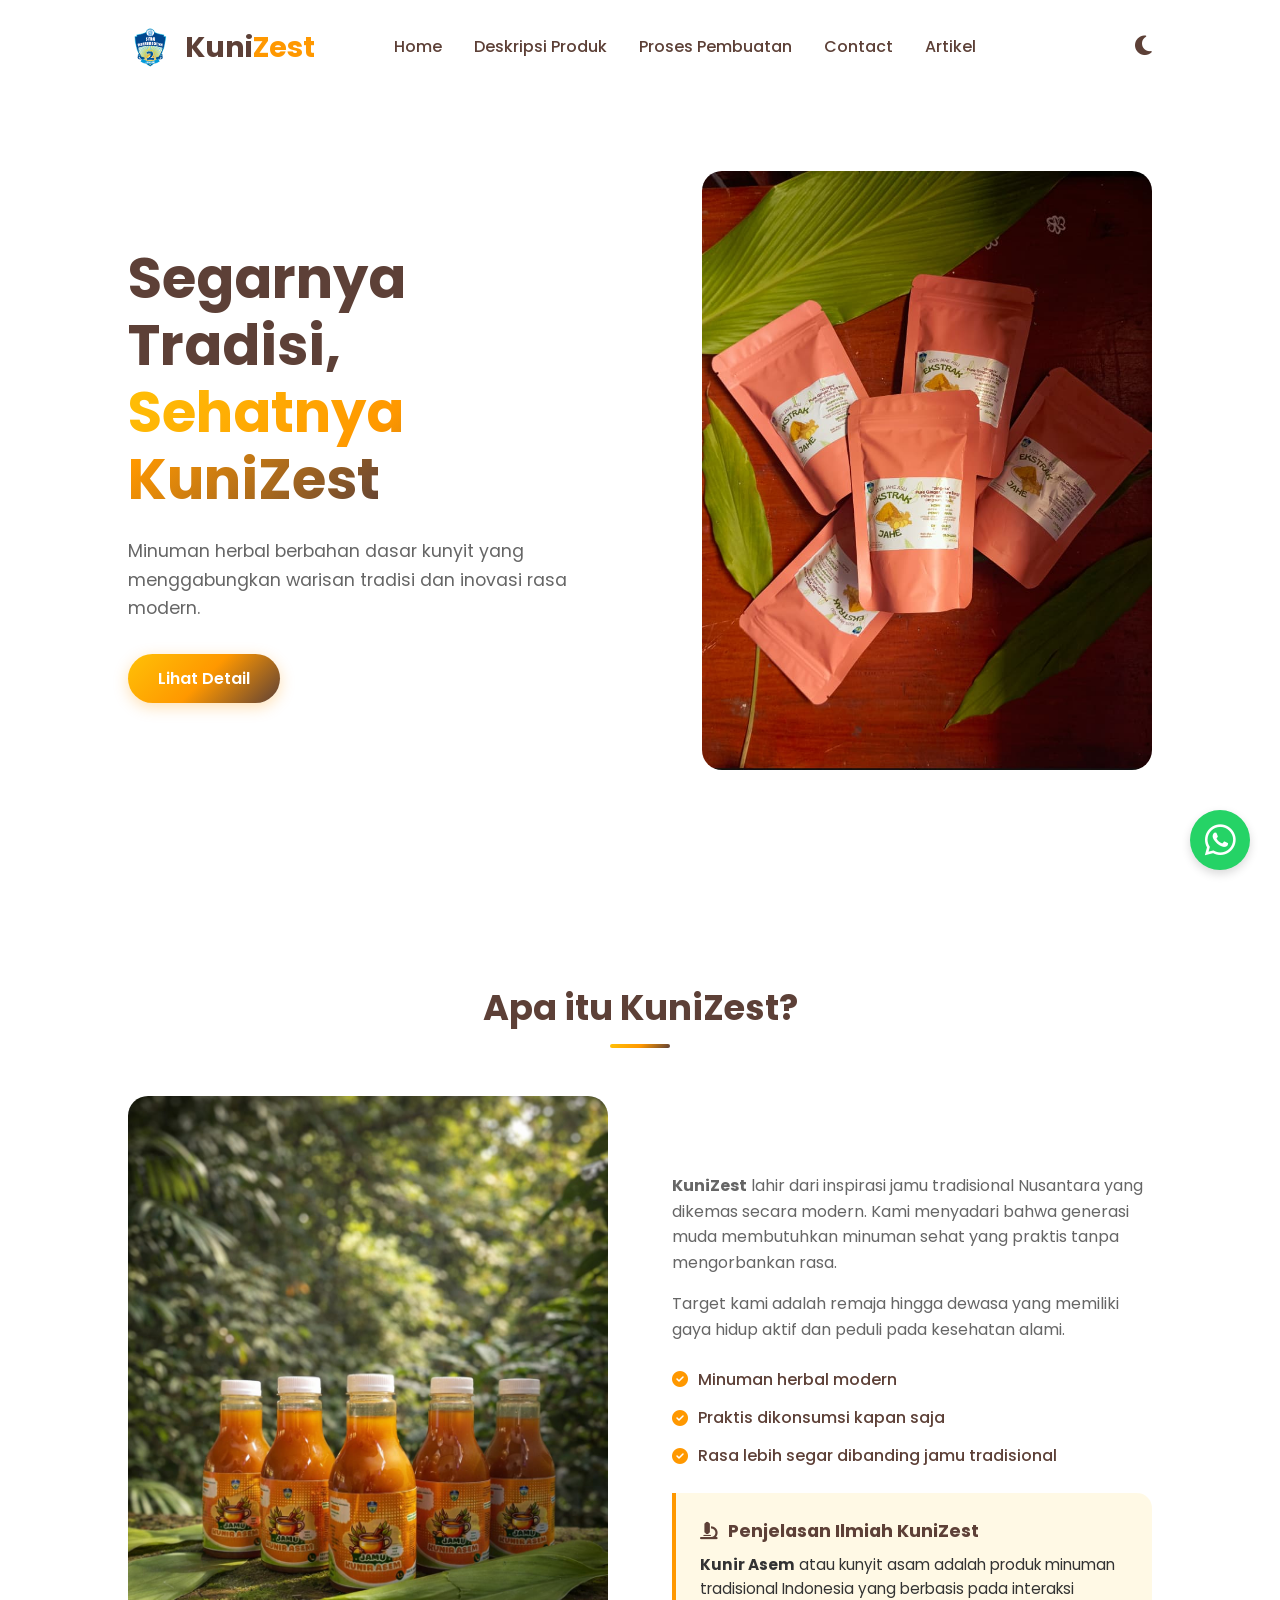
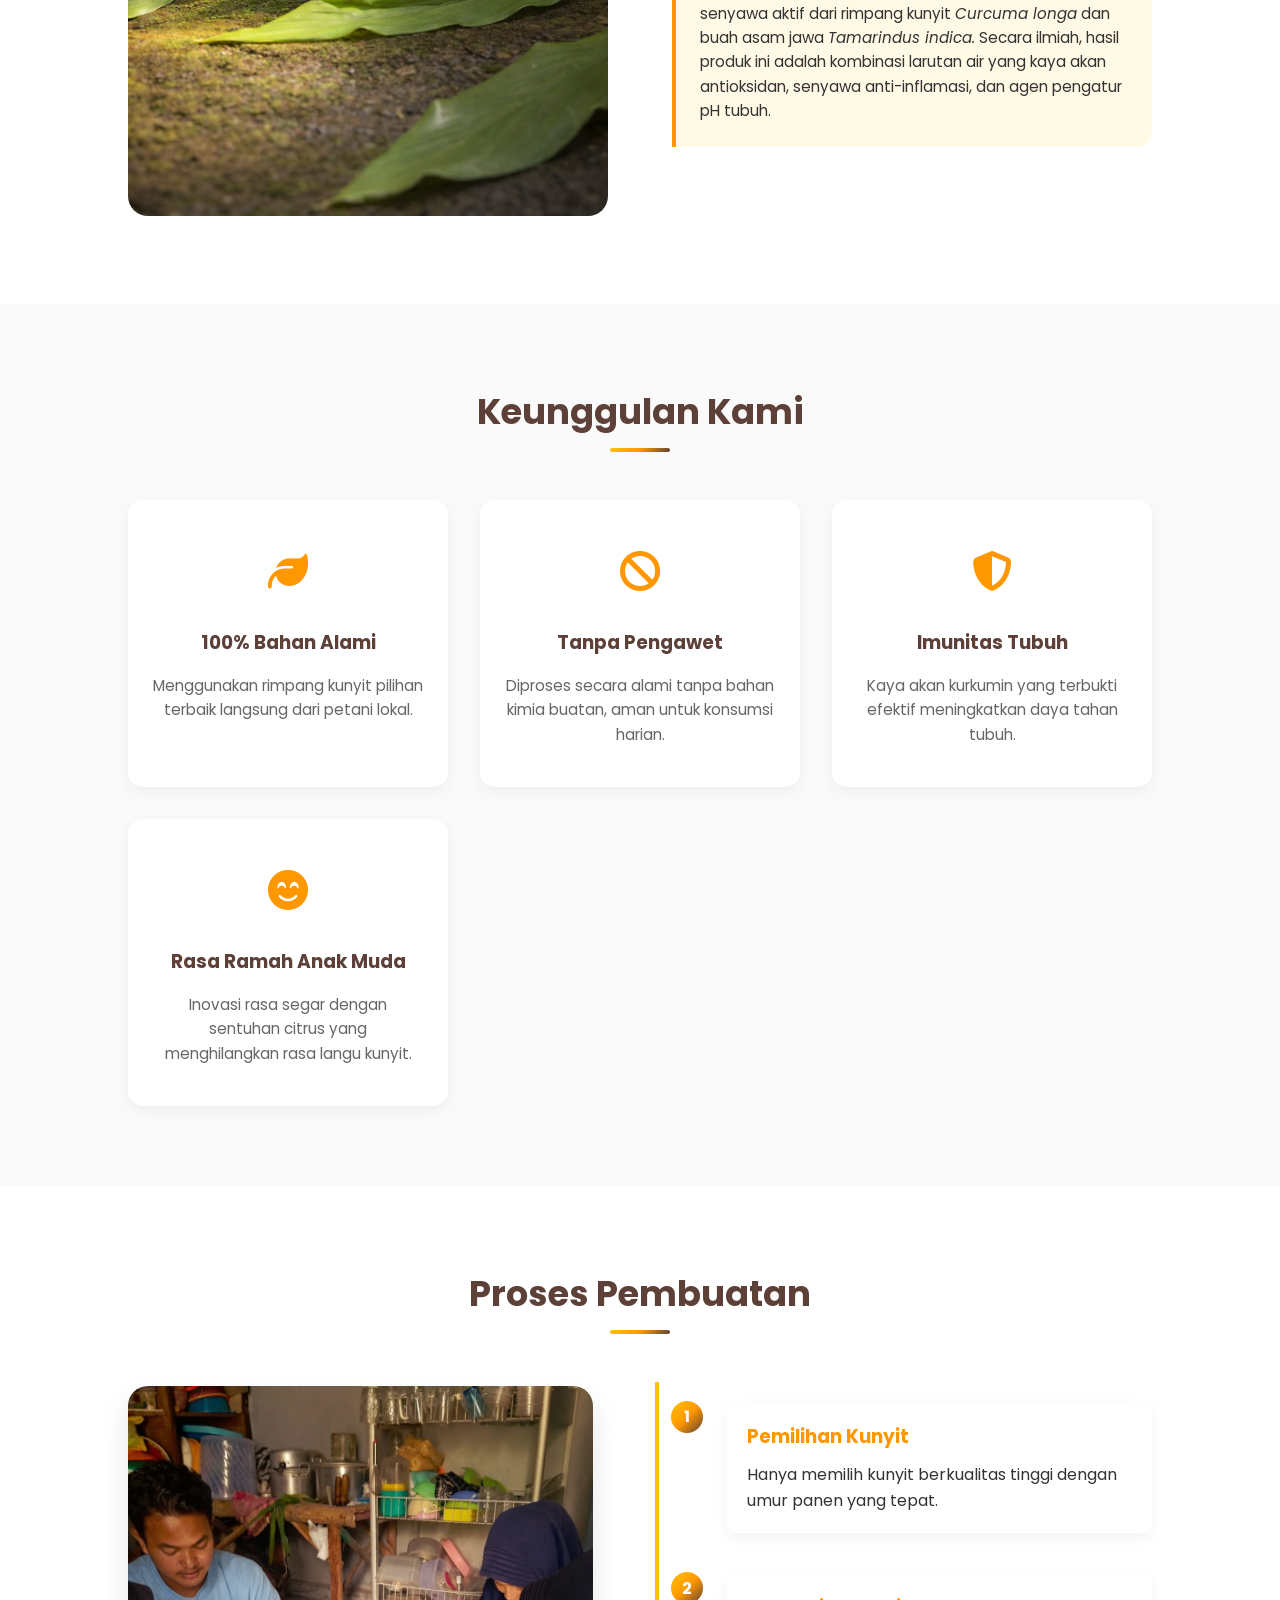
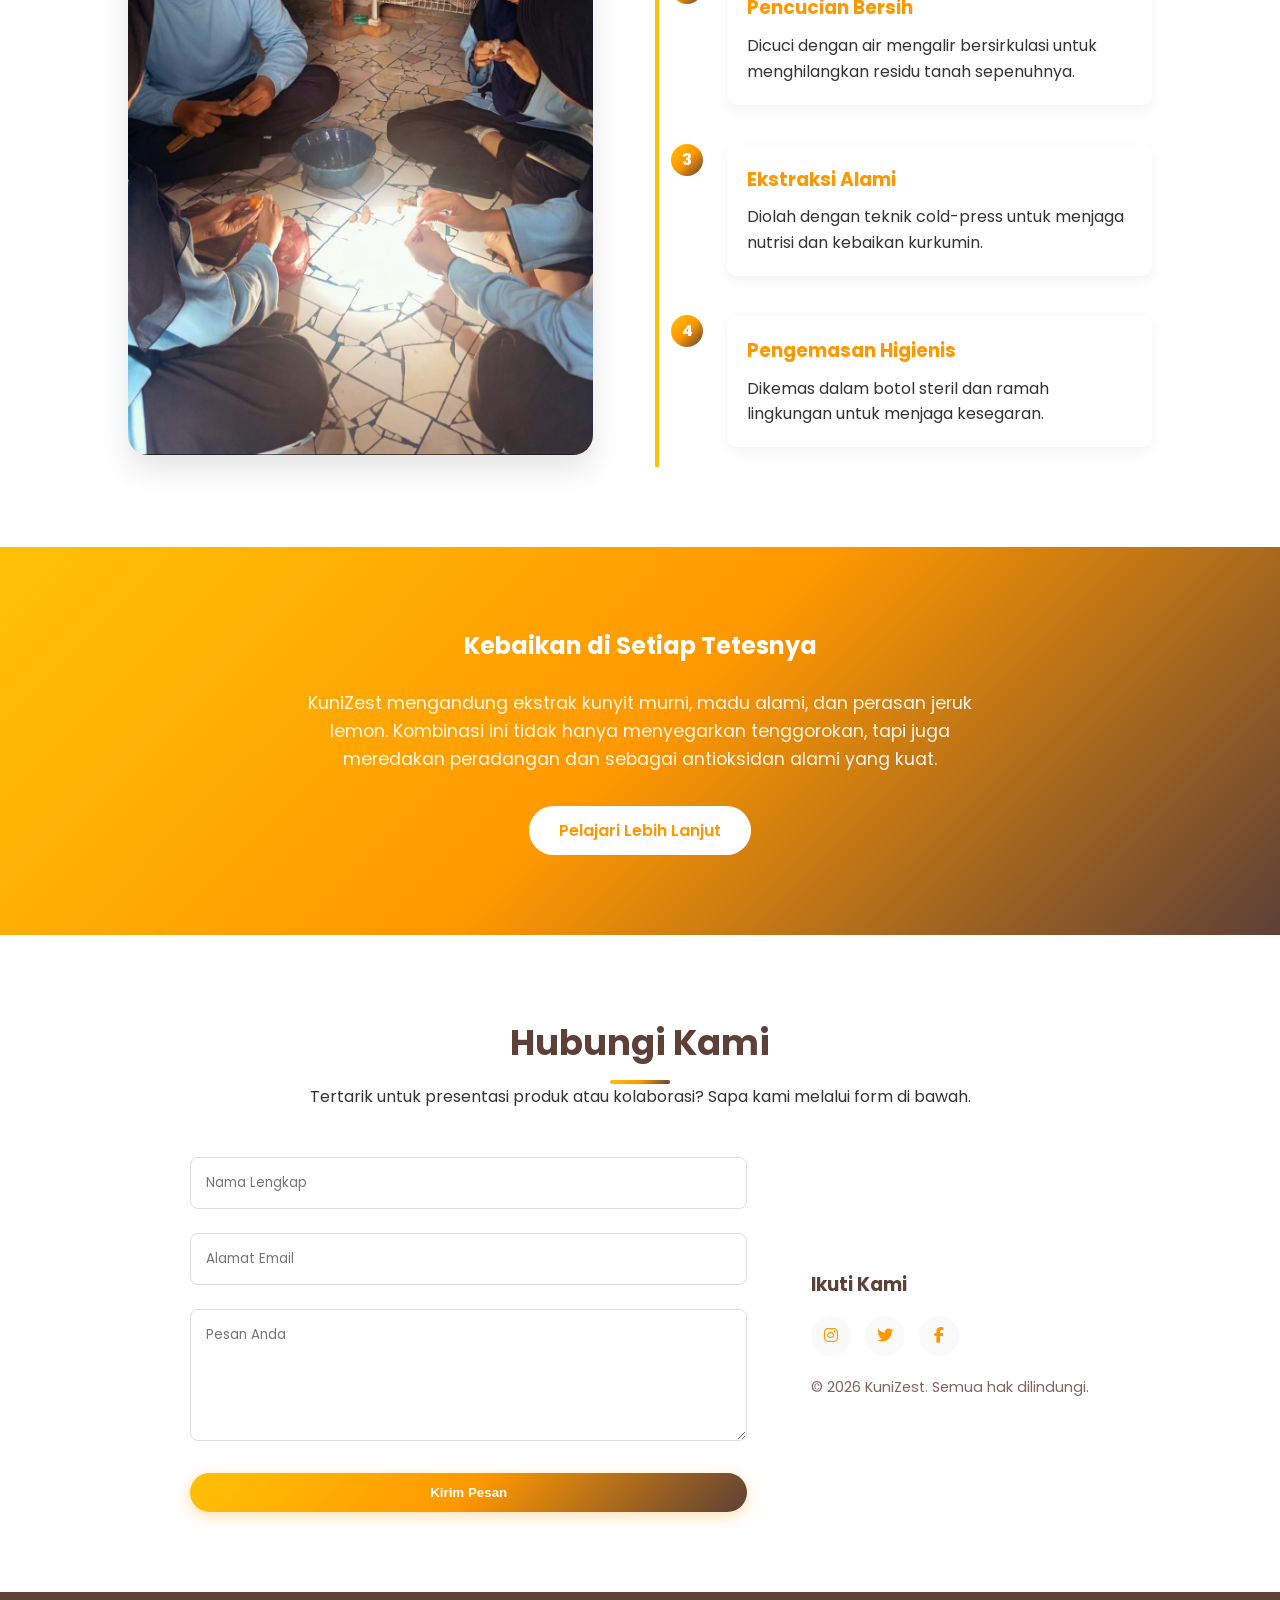
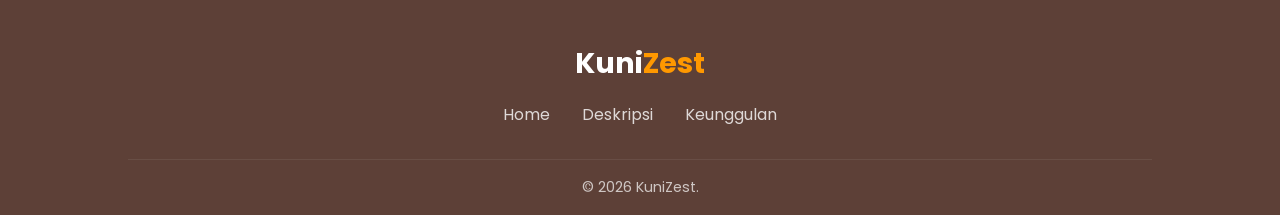
<file: index.html>
<!doctype html>
<html lang="id">
  <head>
    <meta charset="UTF-8" />
    <meta name="viewport" content="width=device-width, initial-scale=1.0" />
    <title>KuniZest | Segarnya Tradisi, Sehatnya KuniZest</title>

    <link
      href="https://fonts.googleapis.com/css2?family=Poppins:wght@300;400;500;600;700&display=swap"
      rel="stylesheet"
    />

    <link
      rel="stylesheet"
      href="https://cdnjs.cloudflare.com/ajax/libs/font-awesome/6.4.0/css/all.min.css"
    />

    <link rel="stylesheet" href="style.css" />
  </head>
  <body>
    <nav id="navbar">
      <div class="nav-container">
        <a href="#" class="nav-brand">
          <img src="/asset/logo.png" alt="Logo SMA" class="nav-logo" />
          <span class="nav-title">Kuni<span>Zest</span></span>
        </a>
        <ul class="nav-links">
          <li><a href="#home">Home</a></li>
          <li><a href="#deskripsi">Deskripsi Produk</a></li>
          <li><a href="#proses">Proses Pembuatan</a></li>
          <li><a href="#contact">Contact</a></li>
          <li><a href="artikel.html">Artikel</a></li>
        </ul>
        <div class="nav-actions"></div>
        <div
          class="dark-mode-toggle"
          id="darkModeToggle"
          title="Toggle Dark Mode"
        >
          <i class="fas fa-moon"></i>
        </div>
        <div class="hamburger">
          <i class="fas fa-bars"></i>
        </div>
      </div>
    </nav>

    <section id="home" class="hero">
      <div class="hero-content animate fade-in">
        <h1>
          Segarnya Tradisi,<br /><span class="text-gradient"
            >Sehatnya KuniZest</span
          >
        </h1>
        <p>
          Minuman herbal berbahan dasar kunyit yang menggabungkan warisan
          tradisi dan inovasi rasa modern.
        </p>
        <a href="#deskripsi" class="btn-primary">Lihat Detail</a>
      </div>
      <div class="hero-image animate slide-in-right">
        <img src="/asset/KuniZest.png" alt="Produk KuniZest" />
      </div>
    </section>

    <section id="deskripsi" class="deskripsi">
      <div class="section-title animate fade-in">
        <h2>Apa itu KuniZest?</h2>
        <div class="underline"></div>
      </div>
      <div class="deskripsi-container">
        <div class="deskripsi-img animate slide-in-left">
          <img src="/asset/kunyit-segar.png" alt="Kunyit Segar" />
        </div>
        <div class="deskripsi-text animate slide-in-right">
          <p>
            <strong>KuniZest</strong> lahir dari inspirasi jamu tradisional
            Nusantara yang dikemas secara modern. Kami menyadari bahwa generasi
            muda membutuhkan minuman sehat yang praktis tanpa mengorbankan rasa.
          </p>
          <p>
            Target kami adalah remaja hingga dewasa yang memiliki gaya hidup
            aktif dan peduli pada kesehatan alami.
          </p>
          <ul class="highlight-list">
            <li><i class="fas fa-check-circle"></i> Minuman herbal modern</li>
            <li>
              <i class="fas fa-check-circle"></i> Praktis dikonsumsi kapan saja
            </li>
            <li>
              <i class="fas fa-check-circle"></i> Rasa lebih segar dibanding
              jamu tradisional
            </li>
          </ul>
          <div class="penjelasan-ilmiah mt-4">
            <h4>
              <i class="fas fa-microscope"></i> Penjelasan Ilmiah KuniZest
            </h4>
            <p>
              <strong>Kunir Asem</strong> atau kunyit asam adalah produk minuman
              tradisional Indonesia yang berbasis pada interaksi senyawa aktif
              dari rimpang kunyit <em>Curcuma longa</em> dan buah asam jawa
              <em>Tamarindus indica.</em>
              Secara ilmiah, hasil produk ini adalah kombinasi larutan air yang
              kaya akan antioksidan, senyawa anti-inflamasi, dan agen pengatur
              pH tubuh.
            </p>
          </div>
        </div>
      </div>
    </section>

    <section id="keunggulan" class="keunggulan bg-light">
      <div class="section-title animate fade-in">
        <h2>Keunggulan Kami</h2>
        <div class="underline"></div>
      </div>
      <div class="grid-cards">
        <div class="card animate fade-in" style="transition-delay: 0.1s">
          <div class="card-icon"><i class="fas fa-leaf"></i></div>
          <h3>100% Bahan Alami</h3>
          <p>
            Menggunakan rimpang kunyit pilihan terbaik langsung dari petani
            lokal.
          </p>
        </div>
        <div class="card animate fade-in" style="transition-delay: 0.2s">
          <div class="card-icon"><i class="fas fa-ban"></i></div>
          <h3>Tanpa Pengawet</h3>
          <p>
            Diproses secara alami tanpa bahan kimia buatan, aman untuk konsumsi
            harian.
          </p>
        </div>
        <div class="card animate fade-in" style="transition-delay: 0.3s">
          <div class="card-icon"><i class="fas fa-shield-alt"></i></div>
          <h3>Imunitas Tubuh</h3>
          <p>
            Kaya akan kurkumin yang terbukti efektif meningkatkan daya tahan
            tubuh.
          </p>
        </div>
        <div class="card animate fade-in" style="transition-delay: 0.4s">
          <div class="card-icon"><i class="fas fa-smile-beam"></i></div>
          <h3>Rasa Ramah Anak Muda</h3>
          <p>
            Inovasi rasa segar dengan sentuhan citrus yang menghilangkan rasa
            langu kunyit.
          </p>
        </div>
      </div>
    </section>

    <section id="proses" class="proses">
      <div class="section-title animate fade-in">
        <h2>Proses Pembuatan</h2>
        <div class="underline"></div>
      </div>

      <div class="proses-container">
        <div class="proses-img animate slide-in-left">
          <img
            src="/asset/proses-produksi.png"
            alt="Proses Produksi KuniZest"
          />
        </div>

        <div class="timeline animate slide-in-right">
          <div class="timeline-item">
            <div class="timeline-icon">1</div>
            <div class="timeline-content">
              <h3>Pemilihan Kunyit</h3>
              <p>
                Hanya memilih kunyit berkualitas tinggi dengan umur panen yang
                tepat.
              </p>
            </div>
          </div>
          <div class="timeline-item">
            <div class="timeline-icon">2</div>
            <div class="timeline-content">
              <h3>Pencucian Bersih</h3>
              <p>
                Dicuci dengan air mengalir bersirkulasi untuk menghilangkan
                residu tanah sepenuhnya.
              </p>
            </div>
          </div>
          <div class="timeline-item">
            <div class="timeline-icon">3</div>
            <div class="timeline-content">
              <h3>Ekstraksi Alami</h3>
              <p>
                Diolah dengan teknik cold-press untuk menjaga nutrisi dan
                kebaikan kurkumin.
              </p>
            </div>
          </div>
          <div class="timeline-item">
            <div class="timeline-icon">4</div>
            <div class="timeline-content">
              <h3>Pengemasan Higienis</h3>
              <p>
                Dikemas dalam botol steril dan ramah lingkungan untuk menjaga
                kesegaran.
              </p>
            </div>
          </div>
        </div>
      </div>
    </section>

    <section id="detail" class="detail bg-gradient text-white">
      <div class="detail-content animate fade-in">
        <h2>Kebaikan di Setiap Tetesnya</h2>
        <p>
          KuniZest mengandung ekstrak kunyit murni, madu alami, dan perasan
          jeruk lemon. Kombinasi ini tidak hanya menyegarkan tenggorokan, tapi
          juga meredakan peradangan dan sebagai antioksidan alami yang kuat.
        </p>
        <a href="#contact" class="btn-secondary">Pelajari Lebih Lanjut</a>
      </div>
    </section>

    <section id="contact" class="contact">
      <div class="section-title animate fade-in">
        <h2>Hubungi Kami</h2>
        <div class="underline"></div>
        <p>
          Tertarik untuk presentasi produk atau kolaborasi? Sapa kami melalui
          form di bawah.
        </p>
      </div>
      <div class="contact-container animate fade-in">
        <form
          class="contact-form"
          onsubmit="
            event.preventDefault();
            alert('Pesan berhasil dikirim! Kami akan segera menghubungi Anda.');
          "
        >
          <div class="input-group">
            <input type="text" placeholder="Nama Lengkap" required />
          </div>
          <div class="input-group">
            <input type="email" placeholder="Alamat Email" required />
          </div>
          <div class="input-group">
            <textarea rows="5" placeholder="Pesan Anda" required></textarea>
          </div>
          <button type="submit" class="btn-primary" style="width: 100%">
            Kirim Pesan
          </button>
        </form>
        <div class="social-media">
          <h3>Ikuti Kami</h3>
          <div class="social-icons">
            <a href="#"><i class="fab fa-instagram"></i></a>
            <a href="#"><i class="fab fa-twitter"></i></a>
            <a href="#"><i class="fab fa-facebook-f"></i></a>
          </div>
          <p
            style="
              margin-top: 20px;
              font-size: 0.9rem;
              color: var(--color-brown);
              opacity: 0.8;
            "
          >
            © 2026 KuniZest. Semua hak dilindungi.
          </p>
        </div>
      </div>
    </section>

    <footer>
      <div class="footer-content">
        <div class="footer-logo">Kuni<span>Zest</span></div>
        <ul class="footer-links">
          <li><a href="#home">Home</a></li>
          <li><a href="#deskripsi">Deskripsi</a></li>
          <li><a href="#keunggulan">Keunggulan</a></li>
        </ul>
      </div>
      <div class="footer-bottom">
        <p>&copy; 2026 KuniZest.</p>
      </div>
      <a
        href="https://wa.me/6283173765940?text=Halo%20Admin%20KuniZest,%20saya%20tertarik%20dan%20ingin%20bertanya%20seputar%20produk%20Anda."
        class="wa-floating"
        target="_blank"
        title="Hubungi Kami via WhatsApp"
      >
        <i class="fab fa-whatsapp"></i>
      </a>
    </footer>

    <script src="script.js"></script>
  </body>
</html>
</file>
<file: style.css>
/* Color Variables */
:root {
  --color-yellow: #ffc107;
  --color-orange: #ff9800;
  --color-brown: #5d4037;
  --color-white: #ffffff;
  --color-bg-light: #fafafa;
  --color-text-dark: #333333;
  --color-text-muted: #666666;
  --gradient-brand: linear-gradient(135deg, #ffc107, #ff9800, #5d4037);
}

/* Reset & Global */
* {
  margin: 0;
  padding: 0;
  box-sizing: border-box;
}

body {
  font-family: "Poppins", sans-serif;
  color: var(--color-text-dark);
  line-height: 1.6;
  overflow-x: hidden;
}

html {
  scroll-behavior: smooth;
}

/* Typography */
.text-gradient {
  background: var(--gradient-brand);
  background-clip: text;
  -webkit-text-fill-color: transparent;
}

.section-title {
  text-align: center;
  margin-bottom: 3rem;
}

.section-title h2 {
  font-size: 2.2rem;
  color: var(--color-brown);
}

.underline {
  width: 60px;
  height: 4px;
  background: var(--gradient-brand);
  margin: 0.5rem auto 0;
  border-radius: 2px;
}

/* Layout Utilites */
section {
  padding: 5rem 10%;
}
.bg-light {
  background-color: var(--color-bg-light);
}
.bg-gradient {
  background: var(--gradient-brand);
}
.text-white {
  color: var(--color-white);
}

/* Buttons */
.btn-primary,
.btn-secondary {
  display: inline-block;
  padding: 12px 30px;
  border-radius: 30px;
  font-weight: 600;
  text-decoration: none;
  transition: all 0.3s ease;
  cursor: pointer;
  border: none;
}

.btn-primary {
  background: var(--gradient-brand);
  color: var(--color-white);
  box-shadow: 0 4px 15px rgba(255, 152, 0, 0.3);
}

.btn-primary:hover {
  transform: translateY(-3px);
  box-shadow: 0 6px 20px rgba(255, 152, 0, 0.5);
}

.btn-secondary {
  background: var(--color-white);
  color: var(--color-orange);
}

.btn-secondary:hover {
  background: var(--color-yellow);
  color: var(--color-brown);
}

/* 1. Navbar */
#navbar {
  position: fixed;
  top: 0;
  width: 100%;
  padding: 1.5rem 10%;
  z-index: 1000;
  transition: all 0.3s ease;
  background: transparent;
}

#navbar.scrolled {
  background: var(--color-white);
  box-shadow: 0 2px 10px rgba(0, 0, 0, 0.1);
  padding: 1rem 10%;
}

.nav-container {
  display: flex;
  justify-content: space-between;
  align-items: center;
}

/* Style Logo dan Teks KuniZest Bersebelahan */
.nav-brand {
  display: flex;
  align-items: center;
  gap: 12px;
  text-decoration: none;
}

.nav-logo {
  height: 45px;
  width: auto;
  object-fit: contain;
}

.nav-title {
  font-size: 1.8rem;
  font-weight: 700;
  color: var(--color-brown);
}

.nav-title span {
  color: var(
    --color-orange
  ); /* Mengembalikan efek 2 warna pada tulisan KuniZest */
}

.nav-links {
  list-style: none;
  display: flex;
  gap: 2rem;
}

.nav-links a {
  text-decoration: none;
  color: var(--color-brown);
  font-weight: 500;
  position: relative;
  padding-bottom: 5px;
}

/* Hover underline animation */
.nav-links a::after {
  content: "";
  position: absolute;
  width: 0;
  height: 2px;
  bottom: 0;
  left: 0;
  background: var(--gradient-brand);
  transition: width 0.3s ease;
}

.nav-links a:hover::after {
  width: 100%;
}

.hamburger {
  display: none;
  font-size: 1.5rem;
  color: var(--color-brown);
  cursor: pointer;
}

/* 2. Hero Section */
.hero {
  min-height: 100vh;
  display: flex;
  align-items: center;
  justify-content: space-between;
  padding-top: 8rem;
}

.hero-content {
  flex: 1;
  padding-right: 2rem;
}

.hero h1 {
  font-size: 3.5rem;
  line-height: 1.2;
  margin-bottom: 1.5rem;
  color: var(--color-brown);
}

.hero p {
  font-size: 1.1rem;
  color: var(--color-text-muted);
  margin-bottom: 2rem;
}

.hero-image {
  flex: 1;
  text-align: right;
}

.hero-image img {
  width: 100%;
  max-width: 450px;
  border-radius: 20px;
  background: transparent;
}

/* 3. Deskripsi Produk */
.deskripsi-container {
  display: flex;
  align-items: center;
  gap: 4rem;
}

.deskripsi-img {
  flex: 1;
}
.deskripsi-img img {
  width: 100%;
  border-radius: 20px;
}

.deskripsi-text {
  flex: 1;
}
.deskripsi-text p {
  margin-bottom: 1rem;
  color: var(--color-text-muted);
}

.highlight-list {
  list-style: none;
  margin-top: 1.5rem;
}

.highlight-list li {
  margin-bottom: 0.8rem;
  display: flex;
  align-items: center;
  gap: 10px;
  color: var(--color-brown);
  font-weight: 500;
}

.highlight-list i {
  color: var(--color-orange);
}

.mt-4 {
  margin-top: 1.5rem;
}
.penjelasan-ilmiah {
  background: rgba(255, 193, 7, 0.1);
  padding: 1.5rem;
  border-left: 4px solid var(--color-orange);
  border-radius: 0 15px 15px 0;
  margin-top: 1.5rem;
}
.penjelasan-ilmiah h4 {
  color: var(--color-brown);
  margin-bottom: 0.5rem;
  display: flex;
  align-items: center;
  gap: 10px;
  font-size: 1.1rem;
}
.penjelasan-ilmiah p {
  font-size: 0.95rem;
  margin-bottom: 0;
  color: var(--color-text-dark);
}

/* 4. Keunggulan (Cards) */
.grid-cards {
  display: grid;
  grid-template-columns: repeat(auto-fit, minmax(250px, 1fr));
  gap: 2rem;
}

.card {
  background: var(--color-white);
  padding: 2.5rem 1.5rem;
  border-radius: 15px;
  text-align: center;
  box-shadow: 0 5px 15px rgba(0, 0, 0, 0.05);
  transition:
    transform 0.3s ease,
    box-shadow 0.3s ease;
}

.card:hover {
  transform: translateY(-10px) scale(1.02);
  box-shadow: 0 15px 30px rgba(0, 0, 0, 0.1);
}

.card-icon {
  font-size: 2.5rem;
  color: var(--color-orange);
  margin-bottom: 1.5rem;
}

.card h3 {
  margin-bottom: 1rem;
  color: var(--color-brown);
}

.card p {
  color: var(--color-text-muted);
  font-size: 0.95rem;
}

/* 5. Proses Pembuatan (Timeline) */
.timeline {
  position: relative;
  max-width: 800px;
  margin: 0 auto;
}

.timeline::before {
  content: "";
  position: absolute;
  width: 4px;
  background: var(--color-yellow);
  top: 0;
  bottom: 0;
  left: 50%;
  margin-left: -2px;
}

.timeline-item {
  padding: 20px 40px;
  position: relative;
  background-color: inherit;
  width: 50%;
}

.timeline-item:nth-child(odd) {
  left: 0;
}
.timeline-item:nth-child(even) {
  left: 50%;
}

.timeline-icon {
  position: absolute;
  width: 40px;
  height: 40px;
  right: -20px;
  background: var(--gradient-brand);
  border: 4px solid var(--color-white);
  top: 15px;
  border-radius: 50%;
  z-index: 1;
  display: flex;
  align-items: center;
  justify-content: center;
  color: white;
  font-weight: bold;
}

.timeline-item:nth-child(even) .timeline-icon {
  left: -20px;
}

.timeline-content {
  padding: 20px;
  background: var(--color-white);
  border-radius: 10px;
  box-shadow: 0 5px 15px rgba(0, 0, 0, 0.05);
}

.timeline-content h3 {
  color: var(--color-orange);
  margin-bottom: 10px;
}

.proses-container {
  display: flex;
  align-items: center;
  gap: 4rem;
  max-width: 1100px;
  margin: 0 auto;
}

.proses-img {
  flex: 1;
}

.proses-img img {
  width: 100%;
  height: auto;
  border-radius: 20px; /* Ini yang membuat setiap sudut foto lengkung/rounded */
  box-shadow: 0 15px 30px rgba(0, 0, 0, 0.1);
  object-fit: cover;
}

/* Penyesuaian layout timeline agar rapi di sebelah gambar */
.proses .timeline {
  flex: 1;
  margin: 0;
  max-width: 100%;
  padding-left: 30px;
}
.proses .timeline::before {
  left: 0;
}
.proses .timeline-item {
  width: 100%;
  padding: 20px 0 20px 40px;
  left: 0 !important;
}
.proses .timeline-icon {
  left: -20px !important;
}

/* 6. Detail Produk */
.detail {
  text-align: center;
}
.detail-content {
  max-width: 700px;
  margin: 0 auto;
}
.detail p {
  margin: 1.5rem 0 2rem;
  font-size: 1.1rem;
  opacity: 0.9;
}

/* 7. Contact */
.contact-container {
  display: flex;
  gap: 4rem;
  max-width: 900px;
  margin: 0 auto;
}

.contact-form {
  flex: 2;
}

.input-group {
  margin-bottom: 1.5rem;
}

.input-group input,
.input-group textarea {
  width: 100%;
  padding: 15px;
  border: 1px solid #ddd;
  border-radius: 8px;
  font-family: inherit;
  outline: none;
  transition: border-color 0.3s;
}

.input-group input:focus,
.input-group textarea:focus {
  border-color: var(--color-orange);
}

.social-media {
  flex: 1;
  display: flex;
  flex-direction: column;
  justify-content: center;
}

.social-media h3 {
  margin-bottom: 1rem;
  color: var(--color-brown);
}

.social-icons a {
  display: inline-block;
  width: 40px;
  height: 40px;
  background: var(--color-bg-light);
  color: var(--color-orange);
  border-radius: 50%;
  text-align: center;
  line-height: 40px;
  margin-right: 10px;
  transition: all 0.3s;
}

.social-icons a:hover {
  background: var(--color-orange);
  color: var(--color-white);
  transform: translateY(-3px);
}

/* 8. Footer */
footer {
  background: var(--color-brown);
  color: var(--color-white);
  padding: 3rem 10% 1rem;
  text-align: center;
}

.footer-logo {
  font-size: 1.8rem;
  font-weight: bold;
  margin-bottom: 1rem;
}

.footer-logo span {
  color: var(--color-orange);
}

.footer-links {
  list-style: none;
  display: flex;
  justify-content: center;
  gap: 2rem;
  margin-bottom: 2rem;
}

.footer-links a {
  color: var(--color-white);
  text-decoration: none;
  opacity: 0.8;
  transition: opacity 0.3s;
}

.footer-links a:hover {
  opacity: 1;
  color: var(--color-yellow);
}

.footer-bottom {
  border-top: 1px solid rgba(255, 255, 255, 0.1);
  padding-top: 1rem;
  font-size: 0.9rem;
  opacity: 0.7;
}

/* --- ANIMATIONS (Intersection Observer classes) --- */
.animate {
  opacity: 0;
  visibility: hidden;
}

.fade-in {
  transform: translateY(30px);
  transition:
    opacity 0.8s ease-out,
    transform 0.8s ease-out;
}

.slide-in-left {
  transform: translateX(-50px);
  transition:
    opacity 0.8s ease-out,
    transform 0.8s ease-out;
}

.slide-in-right {
  transform: translateX(50px);
  transition:
    opacity 0.8s ease-out,
    transform 0.8s ease-out;
}

.animate.is-visible {
  opacity: 1;
  visibility: visible;
  transform: translate(0);
}

/* --- RESPONSIVE DESIGN (Mobile First Concept) --- */
@media (max-width: 992px) {
  .hero h1 {
    font-size: 2.8rem;
  }
  .deskripsi-container {
    flex-direction: column;
  }
  .contact-container {
    flex-direction: column;
    gap: 2rem;
  }
  .proses-container {
    flex-direction: column;
  }

  .proses-img img {
    max-width: 500px;
    margin: 0 auto;
    display: block;
  }
}

@media (max-width: 768px) {
  .nav-links {
    position: absolute;
    top: 100%;
    left: -100%;
    width: 100%;
    background: var(--color-white);
    flex-direction: column;
    align-items: center;
    padding: 2rem 0;
    box-shadow: 0 5px 10px rgba(0, 0, 0, 0.1);
    transition: left 0.3s ease;
  }

  .nav-links.active {
    left: 0;
  }
  #navbar.scrolled .nav-links {
    background: var(--color-white);
  }

  .hamburger {
    display: block;
  }

  .hero {
    flex-direction: column;
    text-align: center;
    padding-top: 6rem;
  }
  .hero-content {
    padding-right: 0;
    margin-bottom: 3rem;
  }

  .timeline::before {
    left: 31px;
  }
  .timeline-item {
    width: 100%;
    padding-left: 70px;
    padding-right: 25px;
  }
  .timeline-item:nth-child(even) {
    left: 0%;
  }
  .timeline-icon {
    left: 11px;
    top: 15px;
  }
  .timeline-item:nth-child(even) .timeline-icon {
    left: 11px;
  }
}

/* --- LAYOUT NAV ACTIONS (TOGGLE & HAMBURGER) --- */
.nav-actions {
  display: flex;
  align-items: center;
  gap: 1.5rem;
}

.dark-mode-toggle {
  font-size: 1.4rem;
  color: var(--color-brown);
  cursor: pointer;
  transition: color 0.3s ease;
}

.dark-mode-toggle:hover {
  color: var(--color-orange);
}

/* --- TEMA DARK MODE --- */
body.dark-mode {
  /* Mengganti variabel warna utama ke tema gelap */
  --color-bg-light: #121212;
  --color-white: #1e1e1e; /* Background untuk card & navbar */
  --color-text-dark: #f0f0f0;
  --color-text-muted: #b0b0b0;
  --color-brown: #e1c50e; /* Warna coklat diubah jadi kuning agar kontras */

  background-color: var(--color-bg-light);
  color: var(--color-text-dark);
}

/* Penyesuaian elemen spesifik saat dark mode aktif */
body.dark-mode .nav-links a {
  color: var(--color-text-dark);
}
body.dark-mode .nav-links.active {
  background: var(--color-white);
}
body.dark-mode .dark-mode-toggle,
body.dark-mode .hamburger {
  color: var(--color-text-dark);
}
body.dark-mode .card,
body.dark-mode .timeline-content {
  background: var(--color-white);
  box-shadow: 0 5px 15px rgba(255, 255, 255, 0.05);
}
body.dark-mode .input-group input,
body.dark-mode .input-group textarea {
  background-color: #2a2a2a;
  color: var(--color-text-dark);
  border-color: #444;
}
body.dark-mode .penjelasan-ilmiah p {
  color: var(--color-text-dark);
}

/* --- TRANSISI SMOOTH UNTUK DARK MODE --- */
body,
.nav-links a,
.dark-mode-toggle,
.hamburger,
.penjelasan-ilmiah p {
  /* Mengatur kecepatan perubahan warna background dan teks selama 0.4 detik */
  transition:
    background-color 0.4s ease,
    color 0.4s ease;
}

/* Khusus card dan timeline, kita gabungkan dengan efek hover yang sudah ada sebelumnya */
.card,
.timeline-content {
  transition:
    background-color 0.7s ease,
    color 0.4s ease,
    transform 0.5s ease,
    box-shadow 0.5s ease;
}

/* Efek transisi untuk form input */
.input-group input,
.input-group textarea {
  transition:
    background-color 0.4s ease,
    color 0.4s ease,
    border-color 0.3s ease;
}

/* --- WHATSAPP FLOATING BUTTON --- */
.wa-floating {
  position: fixed;
  bottom: 30px;
  right: 30px;
  background-color: #25d366; /* Warna hijau resmi WhatsApp */
  color: #fff;
  width: 60px;
  height: 60px;
  border-radius: 50%;
  display: flex;
  justify-content: center;
  align-items: center;
  font-size: 35px;
  box-shadow: 0 4px 10px rgba(0, 0, 0, 0.15);
  z-index: 1000;
  text-decoration: none;
  transition: all 0.3s ease;
  animation: pulse-wa 2s infinite;
}

.wa-floating:hover {
  background-color: #128c7e;
  color: #fff;
  transform: translateY(-5px) scale(1.05);
  box-shadow: 0 6px 15px rgba(37, 211, 102, 0.4);
  /* Menghentikan animasi saat disentuh mouse agar nyaman diklik */
  animation: none;
}

/* Animasi denyut (pulse) agar tombol terlihat hidup */
@keyframes pulse-wa {
  0% {
    box-shadow: 0 0 0 0 rgba(37, 211, 102, 0.7);
  }
  70% {
    box-shadow: 0 0 0 15px rgba(37, 211, 102, 0);
  }
  100% {
    box-shadow: 0 0 0 0 rgba(37, 211, 102, 0);
  }
}

/* --- RESPONSIF UNTUK WHATSAPP FLOATING DI HP --- */
@media (max-width: 768px) {
  .wa-floating {
    width: 50px;
    height: 50px;
    font-size: 30px;
    bottom: 20px;
    right: 20px;
  }
}

/* --- HALAMAN ARTIKEL --- */
.artikel-page {
  padding-top: 120px; /* Jarak untuk navbar */
  min-height: 100vh;
}

.artikel-container {
  max-width: 800px;
  margin: 0 auto;
  background: var(--color-white);
  padding: 3rem;
  border-radius: 20px;
  box-shadow: 0 10px 30px rgba(0, 0, 0, 0.05);
}

.artikel-judul {
  font-size: 2.5rem;
  color: var(--color-brown);
  line-height: 1.3;
  margin-bottom: 1rem;
}

.artikel-meta {
  color: var(--color-text-muted);
  font-size: 0.9rem;
  display: flex;
  gap: 1.5rem;
  margin-bottom: 2rem;
  padding-bottom: 1rem;
  border-bottom: 1px solid #eee;
}

.artikel-meta i {
  color: var(--color-orange);
}

.artikel-cover {
  width: 100%;
  height: 400px;
  object-fit: cover;
  border-radius: 15px;
  margin-bottom: 2rem;
}

.artikel-body h3 {
  color: var(--color-brown);
  margin: 2rem 0 1rem;
  font-size: 1.5rem;
}

.artikel-body p {
  margin-bottom: 1.5rem;
  font-size: 1.1rem;
  color: var(--color-text-dark);
}

.komentar-section {
  margin-top: 4rem;
  padding-top: 2rem;
  border-top: 2px dashed #ddd;
}

/* Responsif untuk artikel */
@media (max-width: 768px) {
  .artikel-container {
    padding: 1.5rem;
  }
  .artikel-judul {
    font-size: 1.8rem;
  }
  .artikel-cover {
    height: 250px;
  }
}

/* --- STYLE TAMBAHAN UNTUK JUDUL LIST (BAHAN & ALAT) --- */
.bahan-box .list-title {
  color: var(--color-brown);
  font-size: 1.1rem;
  margin-bottom: 0.8rem;
  display: flex;
  align-items: center;
  gap: 8px;
}

/* Menghilangkan margin atas untuk judul pertama (Bahan) */
.bahan-box .list-title:first-child {
  margin-top: 0;
}

/* Memberi jarak atas untuk judul kedua (Alat) */
.bahan-box .mt-3 {
  margin-top: 1.8rem;
}

/* Warna judul saat Dark Mode aktif agar lebih kontras */
body.dark-mode .bahan-box .list-title {
  color: var(--color-orange);
}

/* --- STYLE UNTUK LANGKAH PEMBUATAN (NOMOR) --- */
.langkah-box {
  background-color: #fffdf5; /* Warna krem sangat muda agar beda dengan kotak bahan */
  border-left: 4px solid var(--color-brown); /* Warna coklat sebagai aksen */
  padding: 1.5rem 2rem;
  border-radius: 0 10px 10px 0;
  margin: 1.5rem 0;
  box-shadow: 0 2px 10px rgba(0, 0, 0, 0.02);
}

/* Mengatur list agar menggunakan angka (ordered) */
.langkah-box ol {
  list-style-type: decimal; /* Memunculkan angka 1, 2, 3... */
  padding-left: 1.2rem;
  margin: 0;
}

/* Mengatur jarak dan gaya teks per langkah */
.langkah-box ol li {
  margin-bottom: 1rem;
  line-height: 1.6;
  color: var(--color-text-dark);
  padding-left: 0.5rem;
}

/* Membuat angka menjadi lebih tebal dan berwarna coklat */
.langkah-box ol li::marker {
  font-weight: bold;
  color: var(--color-brown);
  font-size: 1.1rem;
}

/* Item terakhir tidak perlu margin bawah */
.langkah-box ol li:last-child {
  margin-bottom: 0;
}

/* --- DARK MODE UNTUK LANGKAH BOX --- */
body.dark-mode .langkah-box {
  background-color: #252525;
}
body.dark-mode .langkah-box ol li::marker {
  color: var(--color-orange); /* Angka jadi orange saat dark mode agar jelas */
}

/* --- STYLE UNTUK KOTAK MANFAAT KESEHATAN --- */
.manfaat-box {
  background-color: #f4fdf8; /* Warna latar hijau sangat muda/segar */
  border-left: 4px solid #28a745; /* Garis aksen warna hijau kesehatan */
  padding: 1.5rem 2rem;
  border-radius: 0 10px 10px 0;
  margin: 1.5rem 0;
  box-shadow: 0 2px 10px rgba(0, 0, 0, 0.02);
}

/* Menghilangkan bullet point bawaan karena kita pakai ikon FontAwesome */
.manfaat-box ul {
  list-style: none;
  padding-left: 0;
  margin: 0;
}

/* Mengatur layout agar ikon dan teks sejajar dengan rapi */
.manfaat-box ul li {
  margin-bottom: 1.2rem;
  line-height: 1.6;
  color: var(--color-text-dark);
  display: flex;
  align-items: flex-start; /* Teks dan ikon sejajar di atas */
  gap: 12px; /* Jarak antara ikon dan teks */
}

/* Mewarnai ikon centang */
.manfaat-box ul li i {
  color: #28a745; /* Hijau senada dengan garis pinggir */
  font-size: 1.2rem;
  margin-top: 4px; /* Penyesuaian agar ikon pas di tengah baris pertama teks */
}

/* Menghilangkan margin di item paling bawah */
.manfaat-box ul li:last-child {
  margin-bottom: 0;
}

/* --- DARK MODE UNTUK MANFAAT BOX --- */
body.dark-mode .manfaat-box {
  background-color: #1a291f; /* Hijau sangat gelap agar nyaman di mata */
  border-left-color: #2ecc71; /* Hijau neon/terang untuk aksen */
}

body.dark-mode .manfaat-box ul li i {
  color: #2ecc71; /* Ikon centang menjadi hijau terang */
}

/* --- ANIMASI MUNCUL OTOMATIS UNTUK ARTIKEL --- */
.muncul-otomatis {
  opacity: 0;
  transform: translateY(30px);
  animation: fade-in-up 0.8s ease forwards;
}

/* Kunci animasi pergerakannya */
@keyframes fade-in-up {
  0% {
    opacity: 0;
    transform: translateY(30px);
  }
  100% {
    opacity: 1;
    transform: translateY(0);
  }
}

/* --- STYLE UNTUK VIDEO LOKAL (MENDUKUNG VERTIKAL & HORIZONTAL) --- */
.video-container {
  width: 100%;
  max-width: 400px; /* Batas lebar agar video vertikal tidak terlalu besar di laptop */
  margin: 2rem auto; /* Membuat posisi video berada pas di tengah */
  border-radius: 15px;
  box-shadow: 0 8px 25px rgba(0, 0, 0, 0.15); /* Bayangan yang lebih estetik */
  overflow: hidden;
  background-color: #000; /* Latar hitam untuk estetika */
  display: flex;
  justify-content: center;
}

.video-container video {
  width: 100%;
  height: auto; /* Biarkan tinggi menyesuaikan video aslinya */
  display: block;
  outline: none; /* Menghilangkan garis biru saat diklik */
}

/* --- DARK MODE UNTUK VIDEO --- */
body.dark-mode .video-container {
  box-shadow: 0 8px 25px rgba(255, 255, 255, 0.05);
}
</file>
